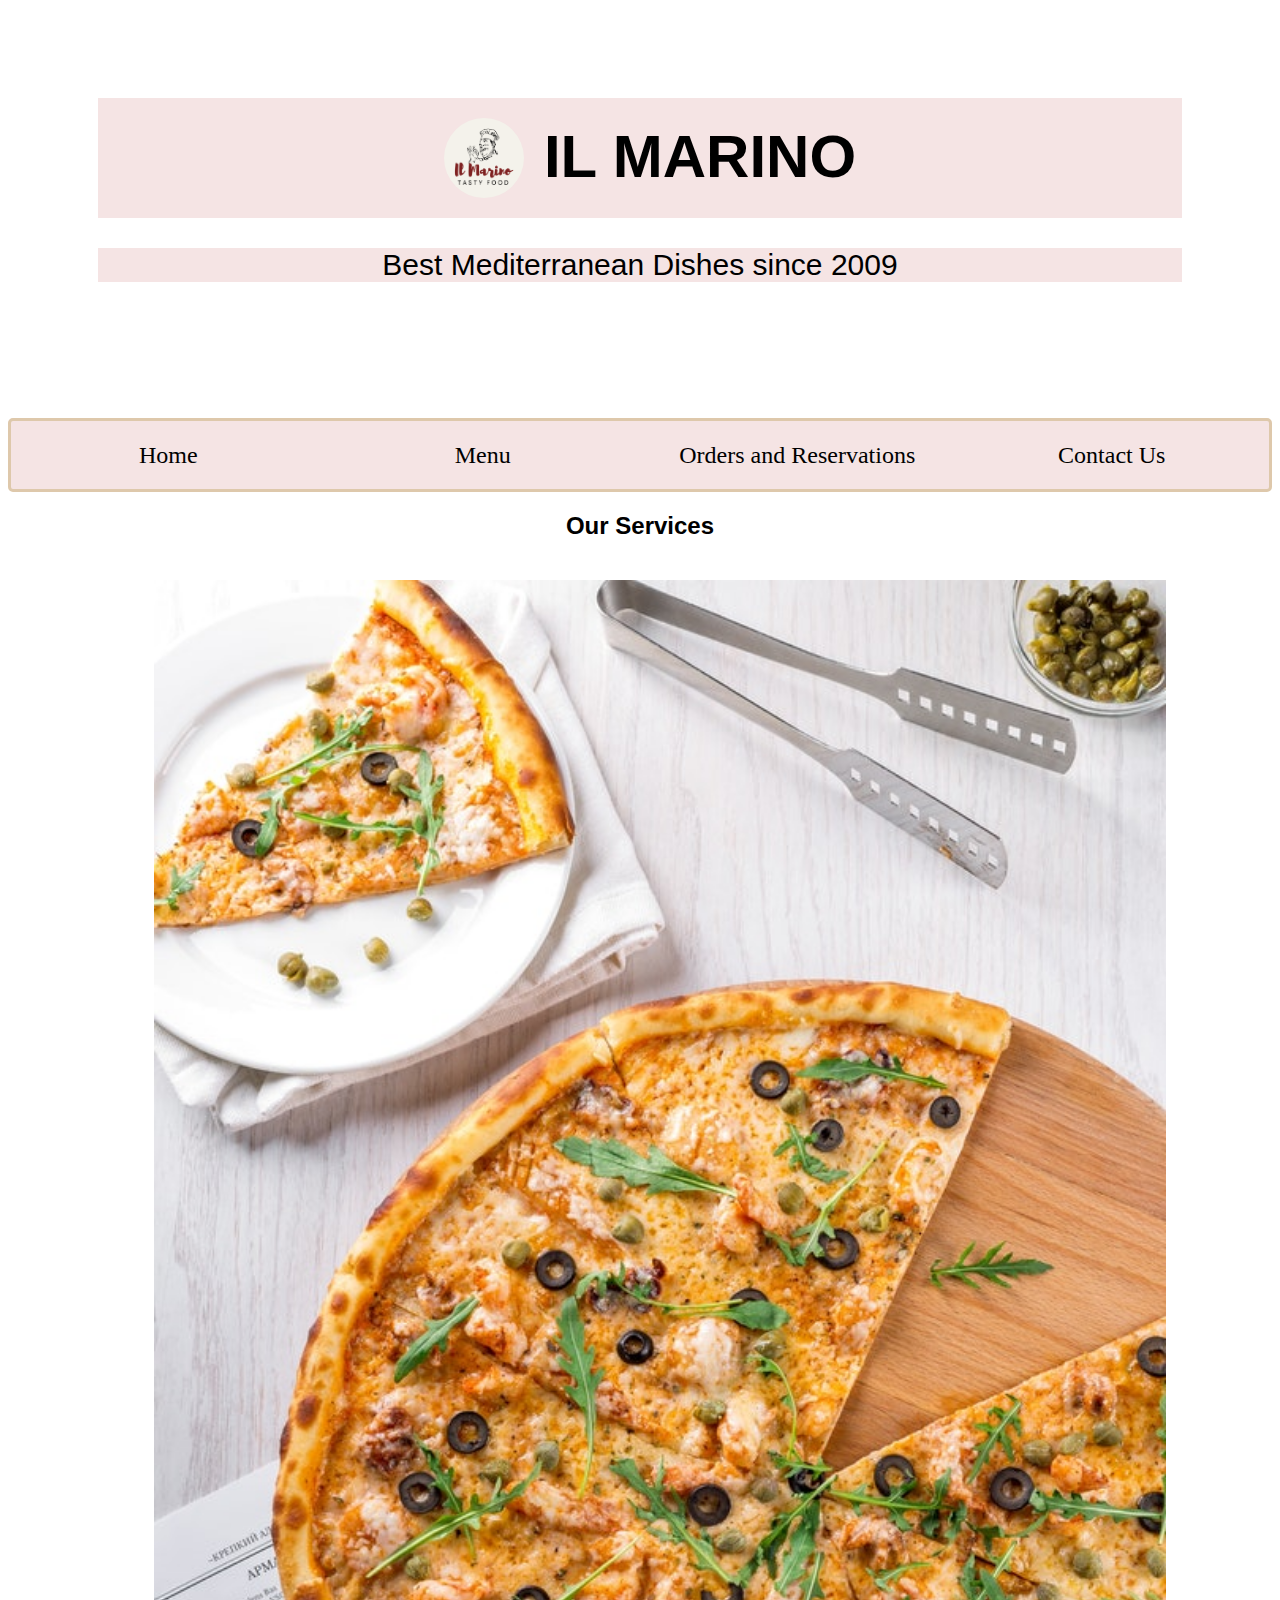
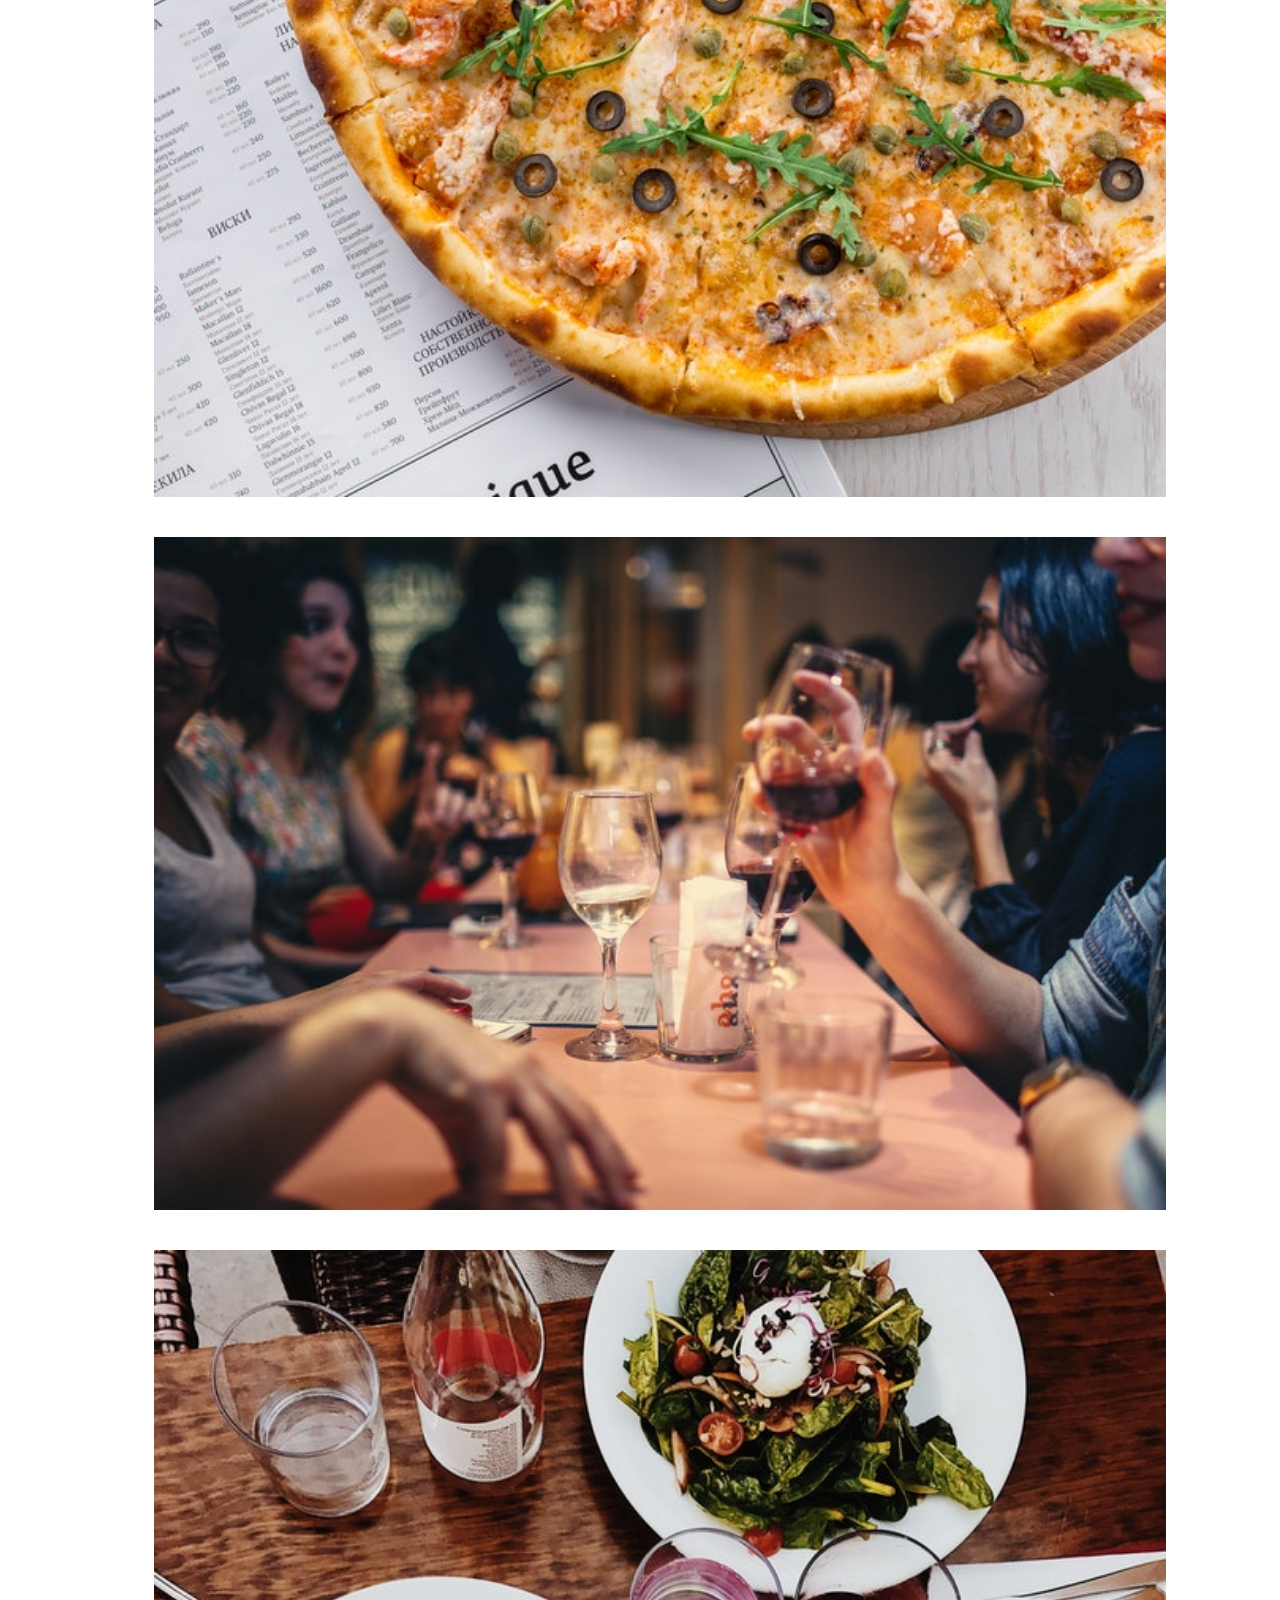
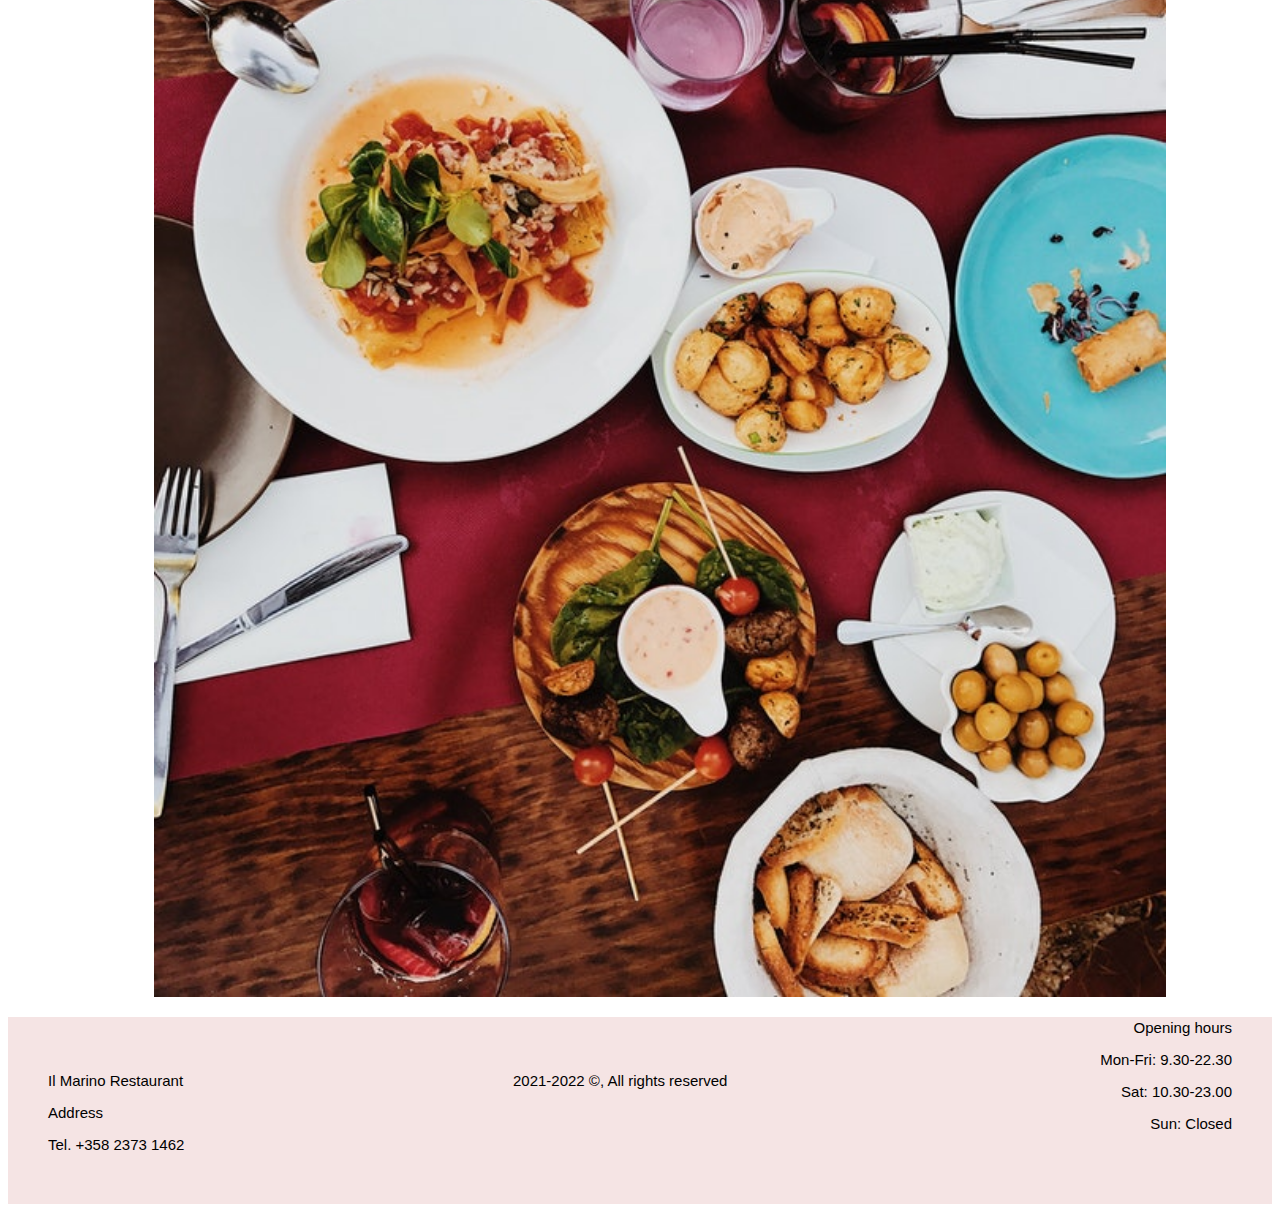
<file: docs/index.html>
<html lang="en">

<head>
    <meta name="viewport" content="width=device-width, initial-scale=1.0">
    <link rel="preconnect" href="https://fonts.googleapis.com">
    <link rel="preconnect" href="https://fonts.gstatic.com" crossorigin>
    <link href="https://fonts.googleapis.com/css2?family=Lobster&family=Russo+One&display=swap" rel="stylesheet">
    <link rel="stylesheet" href="css/hafiz-styles.css">
    <link rel="stylesheet" href="css/Styles-Ahmed.css">
</head>

    <style>
        header {
            background-image: url("https://images.pexels.com/photos/958545/pexels-photo-958545.jpeg?cs=srgb&dl=pexels-chan-walrus-958545.jpg&fm=jpg");
            opacity: 100%;
            z-index: -1;
            display: block;
            font-family: Verdana, Geneva, Tahoma, sans-serif;
            object-fit: fill;
            padding: 90px;

        }

        h1 {
            /* text-align: center; */
            border: 3px whitesmoke;
            font-family: Verdana, Geneva, Tahoma, sans-serif;
            padding: auto;
            margin-top: 10px;
            background-color: rgb(245, 228, 228);
            /* z-index: 2; */
            padding-top: 14px;
            border-bottom-width: 0px;
            border-bottom-style: solid;
            padding-bottom: -17px;
            margin-bottom: 0px;




        }

        .logo {
            width: 80px;
            height: 80px;
            border-radius: 77px;
            border-color: 10px black;

            
        }

        .descriptive-line {
            text-align: center;
            background-color: rgb(245, 228, 228);
            font-family: Verdana, Geneva, Tahoma, sans-serif;
            font-size: 30px;

        }

        .bctx {
            background-color: rgb(245, 228, 228);
            font-size: 30px;
            display: flex;
            justify-content: center;
        }

        p {
            text-align: center;
            font-family: Verdana, Geneva, Tahoma, sans-serif;
            text-align: inherit;
        }

        ul {
            list-style-type: none;
            padding: 0;
            overflow: hidden;
            background-color: rgb(245, 228, 228);
            ;
            border-style: solid;
            border-spacing: 5px;
            border-radius: 5px;
            border-color: rgb(222, 200, 171);

        }

        li {
            float: left;
            width: 25%;
            line-height: 40px;

        }

        li a {
            display: block;
            color: black;
            text-align: center;
            padding: 14px 16px;
            text-decoration: none;

            font-size: 24px;


        }

        /* Change the link color to #111 (black) on hover */
        li a:hover {
            background-color: bisque;
        }

        img {
            padding: 20px;
            height: 350px;
            width: 350px;

        }

        .services {

            align-items: center;
            margin-left: auto;
            margin-right: auto;
            width: 90%;
            justify-content:space-evenly;

        }

        h2 {
            text-align: center;

        }

        footer {
            text-align: center;
            padding: 40px;
            background-color: rgb(245, 228, 228);
            padding-bottom: 100px;

        }

        .footleft,
        .footmid,
        .footright {
            width: 33.33%;
            /**/
            font-size: 15px;



        }

        .footleft {
            float: left;
            /*margin-top: -30px;*/
            text-align: initial;

        }

        .footmid {
            text-align: center;
            padding-left: 30%;
            padding-right: 30%;

        }

        .footright {
            float: right;
            text-align: right;
            margin-top: -67px;



        }

        /*Increase fornts and paddings when using phones and tablets,make horisontal menus vertical if nessesary,make footer as a menu.*/
        @media only screen and (max-width: 600px) {
            header {
                padding: 20px;
            }

            li {
                width: 50%;
                text-align: center;
            }

            .footleft,
            .footmid,
            .footright {
                width: 100%;
                text-align: center;
                font-size: 15px;
            }

            footer {
                padding-bottom: 200px;
            }

            .footmid {
                padding: 50px 0;
            }

            /* .logo{
                display: none;
            } */
        }
        @media only screen and (max-width: 790px) {
            .logo{
                display: flex;
            }
        }

        @media only screen and (max-width: 1340px) {

            /*.footmid{margin-top: 200px;}*/
            .footright {
                margin-top: -100px;
            }

            .services {
                width: 80%;
            }

            img {
                width: 100%;
                height: max-content
            }

            ;

            .footleft,
            .footmid,
            .footright {
                font-size: 30px;
                width: 100%;
            }

            li {
                line-height: 40px;

            }

            a {
                font-size: 30px;
            }
        }
    </style>



<header>
    <title>IL Marino- Best Mediterranean Dishes since 2009 </title>
    <div class="bctx">

        <img class="logo" src="./images/logo.png" alt="">
        <h1>IL MARINO</h1>
    </div>
    <div>
        <p class="descriptive-line">Best Mediterranean Dishes since 2009</p>
    </div>
</header>

<nav>
    <ul>
        <li><a href="./main.html">Home</a></li>
        <li><a href="./menu.html">Menu</a></li>
        <li><a href="./Order and Reservation.html">Orders and Reservations</a></li>
        <li><a href="./Contact us.html">Contact Us</a></li>
    </ul>
</nav>


<body>

    <h2>Our Services</h2>
    <div class="services">
        <img src="./images/PizzaCloseup.jpg" alt="Food ordering">
        <img src="./images/ChattingPeople.jpg" alt="Catering">
        <img src="./images/BulkOrders.jpg" alt="Bulk Ordering">
    </div>




</body>
<footer>
    <div class="footleft">

        <p>Il Marino Restaurant</p>
        <p>Address</p>
        <p>Tel. +358 2373 1462</p>


    </div>
    <div class="footmid">
        <p>
            2021-2022 &copy;, All rights reserved
        </p>
    </div>
    <div class="footright">

        <p>Opening hours</p>
        <p> Mon-Fri: 9.30-22.30</p>
        <p>Sat: 10.30-23.00</p>
        <p> Sun: Closed</p>




    </div>
</footer>


</html>
</file>
<file: docs/css/hafiz-styles.css>
.container{
    max-width: 1200px;
    margin: 1.5em auto;
    padding: 1.5em;
    /* background-color: rgb(245, 228, 228); */
}
h1{
    text-align: center;
    
    text-transform: uppercase;
    font-weight:800;
    font-family:Verdana, Geneva, Tahoma, sans-serif;
}
.menu{
    font-family:'Segoe UI', Tahoma, Geneva, Verdana, sans-serif;
    font-size: 14px;

}
.menu-group-heading{
    margin: 0;
    padding-bottom: 1em;
    border-bottom: 2px solid rgb(133, 18, 18);
    text-align: left;

}

.menu-group-heading:hover{
    text-decoration: underline;
    text-decoration-color: rgb(133, 18, 18);

}

.menu-group{
    display: grid;
    grid-template-columns: 1fr;
    gap: 1.5em;
    padding: 1.5em 0;
}

.menu-item{
    display: flex;
}

.menu-item-text{
    flex-grow: 1;
}

.menu-item-heading{
    margin: 0;
    display: flex;
    justify-content: space-between;
    border-bottom: 2px dotted black;
}

.menu-item-name{
    margin-right: 1.5em;
}

.menu-item-description{
    line-height: 1.7;
}

.menu-item-image{
    width: 80px;
    height: 80px;
    flex-shrink: 0;
    object-fit: cover;
    border-radius:0;
    margin-right: 1.5em;
    transition: .5s;
}
.menu-item:hover img{
    border-radius: 70%;
}

h1:hover{
    text-decoration: underline;
    text-decoration-color: rgb(133, 18, 18);

}



@media screen and (min-width: 992px) {
    .menu{
        font-size: 16px;
    }
    .menu-group{
        grid-template-columns: repeat(2, 1fr);
    }
    .menu-item-image{
        width: 125px;
        height: 125px;
    }
    
}
</file>
<file: docs/css/Styles-Ahmed.css>
h2 {
    text-align: center;
    font-family:Verdana, Geneva, Tahoma, sans-serif;


}
.form{
    text-align: center;
    display: flex;
    flex-direction:column;

    
}
input[type=text] {
    font-family: 'Segoe UI', Tahoma, Geneva, Verdana, sans-serif;
    padding: auto;
    row-gap: 10px;
    width: 250px;
    height: 35px;
    margin-bottom: 25px;}
input[type=number] {
    width: 250px;
    height: 35px;
    margin-bottom: 25px;}
input[type=time] {
    width: 250px;
    height: 35px;
    margin-bottom: 25px;}
    
input[type=date]{
    width: 250px;
    height: 35px;
    margin-bottom: 25px;}
textarea{
    width: 250px;
    height: 75px;
    margin-bottom: 25px;
    }
    
.button {
border:1px;
color: rgb(255, 255, 255);
padding: 15px 32px;
text-align: center;
text-decoration: none;
display: inline-block;
font-size: 16px;
margin: 4px 2px;
cursor: pointer;
border-radius: 5px;
border: 1px solid rgb(245, 228, 228);
border-radius: 12px;        
}
.button1 {
    border-radius: 12px;
    box-shadow: 0 8px 16px 0 rgba(0,0,0,0.2), 0 6px 20px 0 rgba(0,0,0,0.19);
    background-color: rgb(160, 134, 134);
    transition-duration: 0.9s;
    
}
.button:hover {
    background-color: #c99d63; 
    color: white;
  }
</file>
